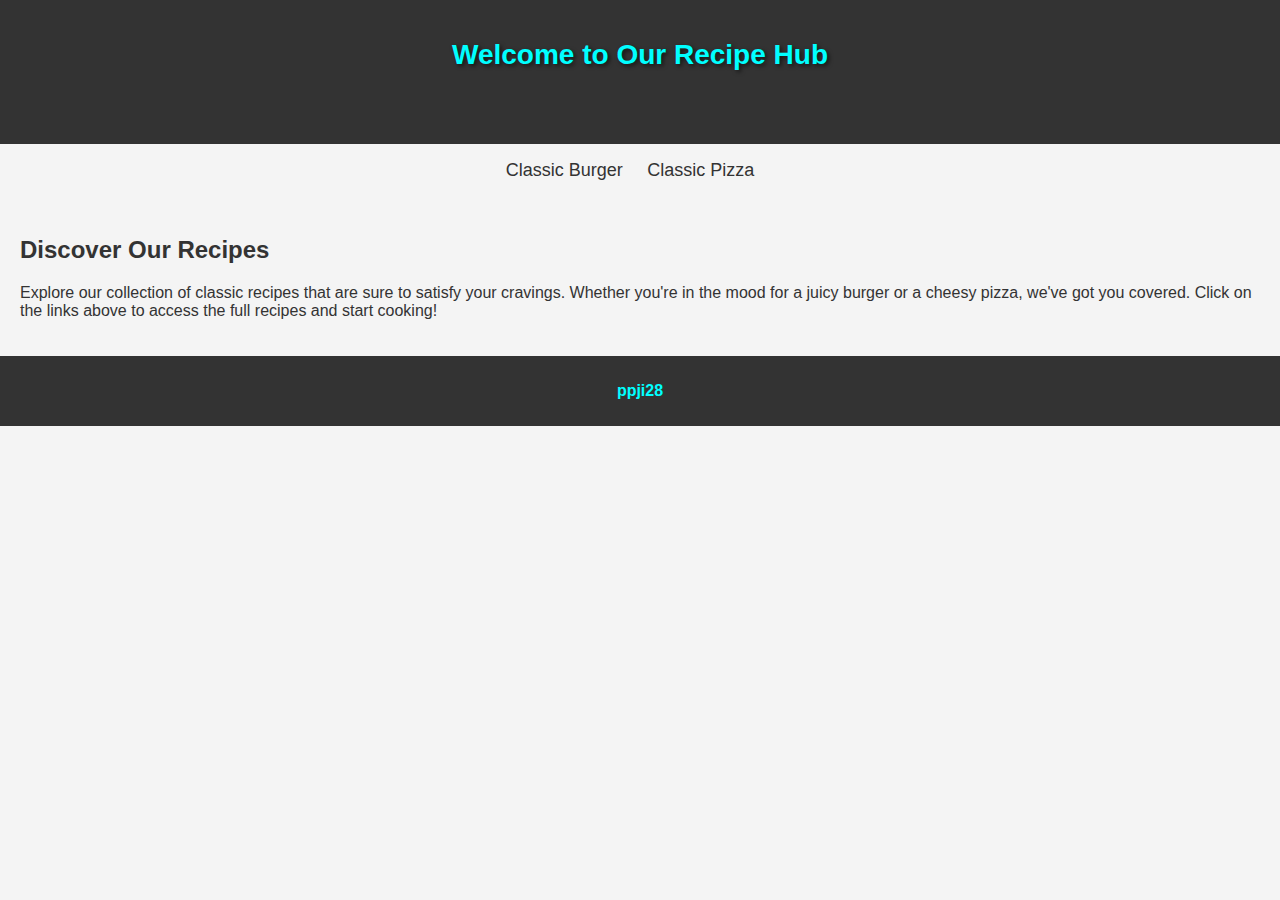
<file: index.html>
<!DOCTYPE html>
<html lang="en">
<head>
    <meta charset="UTF-8">
    <meta name="viewport" content="width=device-width, initial-scale=1.0">
    <title>Main Recipes</title>
    <link rel="stylesheet" href="styles1.css">
</head>
<body>
    <header>
        <h1>Welcome to Our Recipe Hub</h1>
        <p>Explore Our Classic Recipes</p>
    </header>

    <nav>
        <ul>
            <li><a href="classic burger.html">Classic Burger</a></li>
            <li><a href="classic pizza.html">Classic Pizza</a></li>
        </ul>
    </nav>

    <main>
        <section class="recipe-description">
            <h2>Discover Our Recipes</h2>
            <p>Explore our collection of classic recipes that are sure to satisfy your cravings. Whether you're in the mood for a juicy burger or a cheesy pizza, we've got you covered. Click on the links above to access the full recipes and start cooking!</p>
        </section>
    </main>

    <footer>
        <p>ppji28</p>
    </footer>
</body>
</html>
</file>
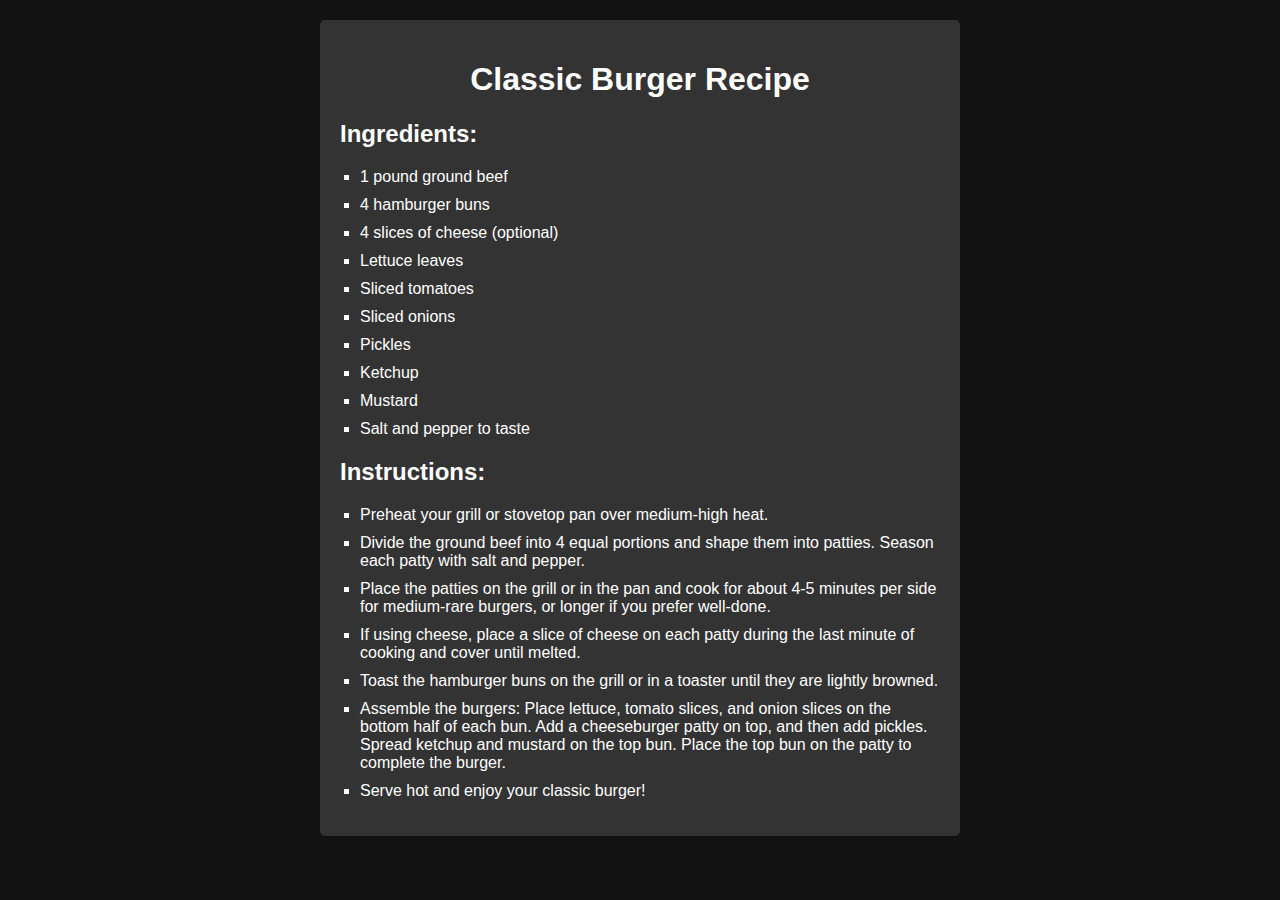
<file: classic burger.html>
<!DOCTYPE html>
<html lang="en">
<head>
    <meta charset="UTF-8">
    <meta name="viewport" content="width=device-width, initial-scale=1.0">
    <title>Classic Burger Recipe</title>
    <link rel="stylesheet" href="styles.css">
</head>
<body>
    <div class="recipe">
        <h1>Classic Burger Recipe</h1>
        
        <h2>Ingredients:</h2>
        <ul class="ingredients">
            <li>1 pound ground beef</li>
            <li>4 hamburger buns</li>
            <li>4 slices of cheese (optional)</li>
            <li>Lettuce leaves</li>
            <li>Sliced tomatoes</li>
            <li>Sliced onions</li>
            <li>Pickles</li>
            <li>Ketchup</li>
            <li>Mustard</li>
            <li>Salt and pepper to taste</li>
        </ul>

        <h2>Instructions:</h2>
        <ol class="instructions">
            <li>Preheat your grill or stovetop pan over medium-high heat.</li>
            <li>Divide the ground beef into 4 equal portions and shape them into patties. Season each patty with salt and pepper.</li>
            <li>Place the patties on the grill or in the pan and cook for about 4-5 minutes per side for medium-rare burgers, or longer if you prefer well-done.</li>
            <li>If using cheese, place a slice of cheese on each patty during the last minute of cooking and cover until melted.</li>
            <li>Toast the hamburger buns on the grill or in a toaster until they are lightly browned.</li>
            <li>Assemble the burgers: Place lettuce, tomato slices, and onion slices on the bottom half of each bun. Add a cheeseburger patty on top, and then add pickles. Spread ketchup and mustard on the top bun. Place the top bun on the patty to complete the burger.</li>
            <li>Serve hot and enjoy your classic burger!</li>
        </ol>
    </div>
</body>
</html>
</file>
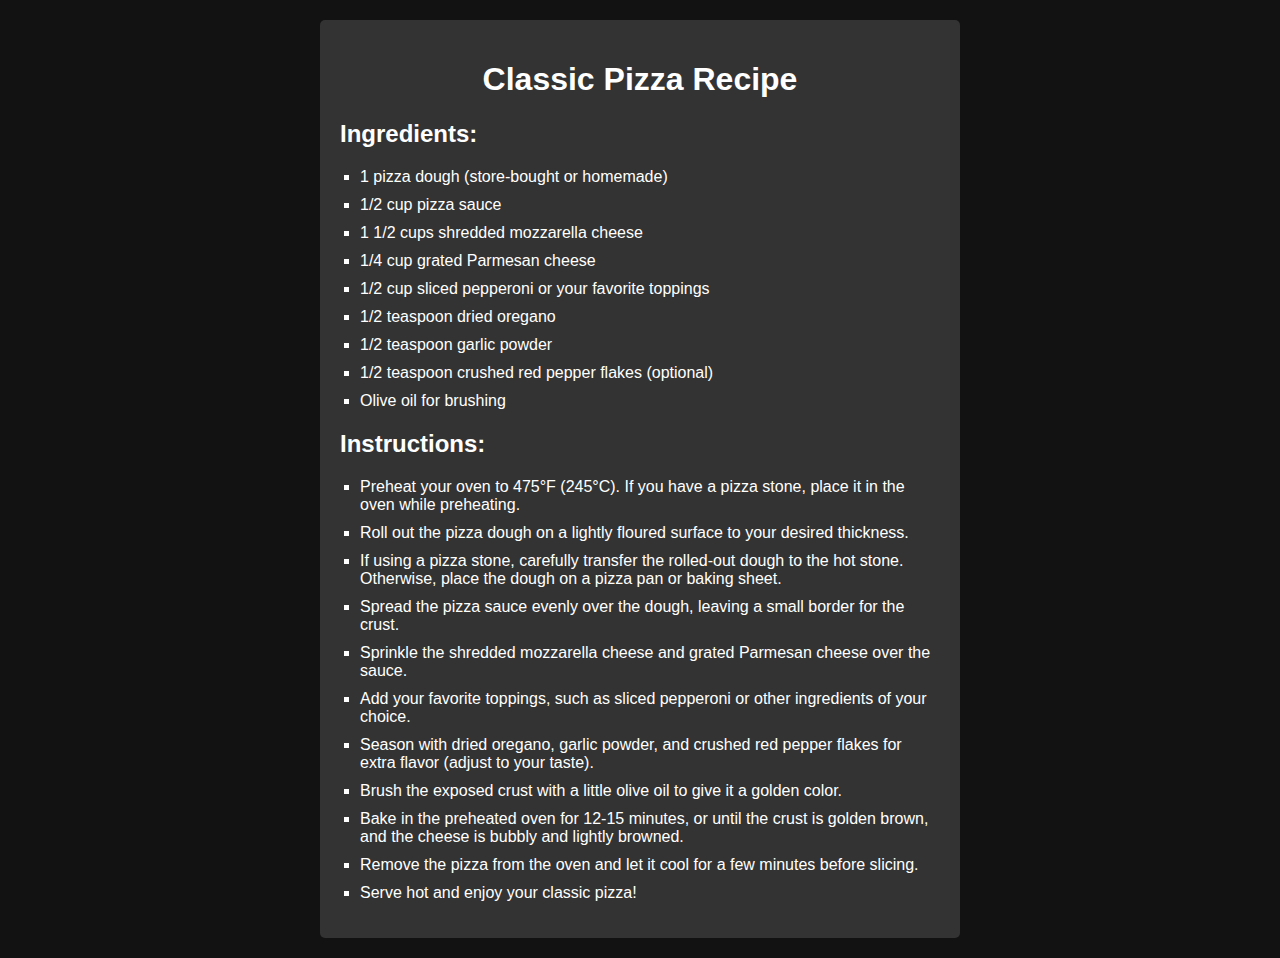
<file: classic pizza.html>
<!DOCTYPE html>
<html lang="en">
<head>
    <meta charset="UTF-8">
    <meta name="viewport" content="width=device-width, initial-scale=1.0">
    <title>Classic Pizza Recipe</title>
    <link rel="stylesheet" href="styles.css">
</head>
<body>
    <div class="recipe">
        <h1>Classic Pizza Recipe</h1>
        
        <h2>Ingredients:</h2>
        <ul class="ingredients">
            <li>1 pizza dough (store-bought or homemade)</li>
            <li>1/2 cup pizza sauce</li>
            <li>1 1/2 cups shredded mozzarella cheese</li>
            <li>1/4 cup grated Parmesan cheese</li>
            <li>1/2 cup sliced pepperoni or your favorite toppings</li>
            <li>1/2 teaspoon dried oregano</li>
            <li>1/2 teaspoon garlic powder</li>
            <li>1/2 teaspoon crushed red pepper flakes (optional)</li>
            <li>Olive oil for brushing</li>
        </ul>

        <h2>Instructions:</h2>
        <ol class="instructions">
            <li>Preheat your oven to 475°F (245°C). If you have a pizza stone, place it in the oven while preheating.</li>
            <li>Roll out the pizza dough on a lightly floured surface to your desired thickness.</li>
            <li>If using a pizza stone, carefully transfer the rolled-out dough to the hot stone. Otherwise, place the dough on a pizza pan or baking sheet.</li>
            <li>Spread the pizza sauce evenly over the dough, leaving a small border for the crust.</li>
            <li>Sprinkle the shredded mozzarella cheese and grated Parmesan cheese over the sauce.</li>
            <li>Add your favorite toppings, such as sliced pepperoni or other ingredients of your choice.</li>
            <li>Season with dried oregano, garlic powder, and crushed red pepper flakes for extra flavor (adjust to your taste).</li>
            <li>Brush the exposed crust with a little olive oil to give it a golden color.</li>
            <li>Bake in the preheated oven for 12-15 minutes, or until the crust is golden brown, and the cheese is bubbly and lightly browned.</li>
            <li>Remove the pizza from the oven and let it cool for a few minutes before slicing.</li>
            <li>Serve hot and enjoy your classic pizza!</li>
        </ol>
    </div>
</body>
</html>
</file>
<file: styles1.css>
/* Professional Main Page CSS */
body {
    background-color: #f4f4f4; /* Light background color */
    color: #333; /* Dark text color */
    font-family: Arial, sans-serif;
    margin: 0;
    padding: 0;
}

.container {
    max-width: 800px;
    margin: 0 auto;
    padding: 20px;
    background-color: #fff; /* White container background */
    border-radius: 5px;
    box-shadow: 0px 0px 10px rgba(0, 0, 0, 0.1); /* Subtle container box shadow */
}

header {
    background-color: #333; /* Dark header background color */
    padding: 20px 0;
    text-align: center;
}

header h1 {
    color: #0ff; /* Highlighted header text color */
    font-size: 28px;
    text-shadow: 2px 2px 4px rgba(0, 0, 0, 0.6); /* Text shadow for emphasis */
}

nav ul {
    list-style: none;
    padding: 0;
    text-align: center;
}

nav ul li {
    display: inline;
    margin-right: 20px;
}

nav ul li a {
    color: #333; /* Link text color */
    text-decoration: none;
    font-size: 18px;
}

nav ul li a:hover {
    color: #0ff; /* Link text color on hover */
    text-decoration: underline; /* Underline on hover */
}

main {
    padding: 20px;
}

.recipe-description {
    text-align: left; /* Left-align text in the description */
}

.recipe-description h2 {
    color: #333; /* Section title color */
    font-size: 24px;
}

.recipe-description p {
    margin-top: 20px;
    font-size: 16px;
}

footer {
    background-color: #333; /* Dark footer background color */
    text-align: center;
    padding: 10px;
}

footer p {
    color: #0ff; /* Footer text color */
    font-weight: bold;
    font-size: 16px;
}
</file>
<file: styles.css>
/* Minimal Dark Theme CSS */
body {
    background-color: #121212;
    color: #fff;
    font-family: Arial, sans-serif;
    margin: 20px;
}
h1 {
    text-align: center;
}
.recipe {
    max-width: 600px;
    margin: 0 auto;
    background-color: #333;
    padding: 20px;
    border-radius: 5px;
}
.ingredients, .instructions {
    margin-top: 20px;
    padding-left: 20px;
}
ul, ol {
    list-style-type: square;
}
li {
    margin: 10px 0;
}
</file>
